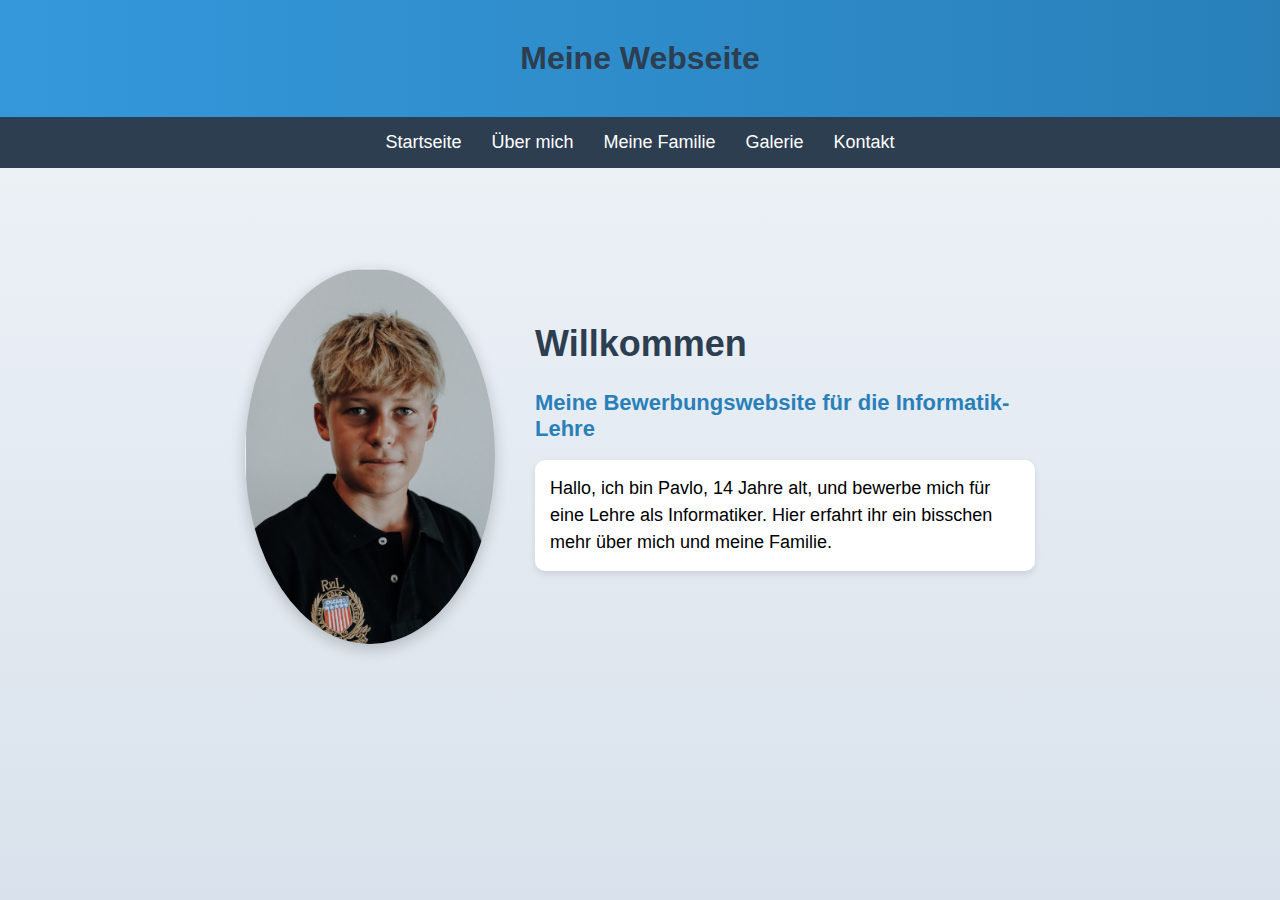
<file: index.html>
<!DOCTYPE html>
<html lang="de">
<head>
    <meta charset="UTF-8">
    <title>Pavlo – Startseite</title>
    <link rel="stylesheet" href="style.css">
</head>
<body>
<header class="site-header">
    <h1>Meine Webseite</h1>
</header>
<nav>
    <ul class="navbar">
        <li><a href="index.html">Startseite</a></li>
        <li><a href="about.html">Über mich</a></li>
        <li><a href="family.html">Meine Familie</a></li>
        <li><a href="gallery.html">Galerie</a></li>
        <li><a href="contact.html">Kontakt</a></li>
    </ul>
</nav>

<main>
     <div class="intro-container">
        
        <div class="profile">
            <img src="image/MyFoto.png" alt="Pavlo" class="profile-pic">
        </div>

      
        <div class="intro-text">
            <h1>Willkommen</h1>
            <h2>Meine Bewerbungswebsite für die Informatik-Lehre</h2>
            <p>
                Hallo, ich bin Pavlo, 14 Jahre alt, und bewerbe mich für eine Lehre als Informatiker.
                Hier erfahrt ihr ein bisschen mehr über mich und meine Familie.
            </p>
     </div>
</body>
</html>
</file>
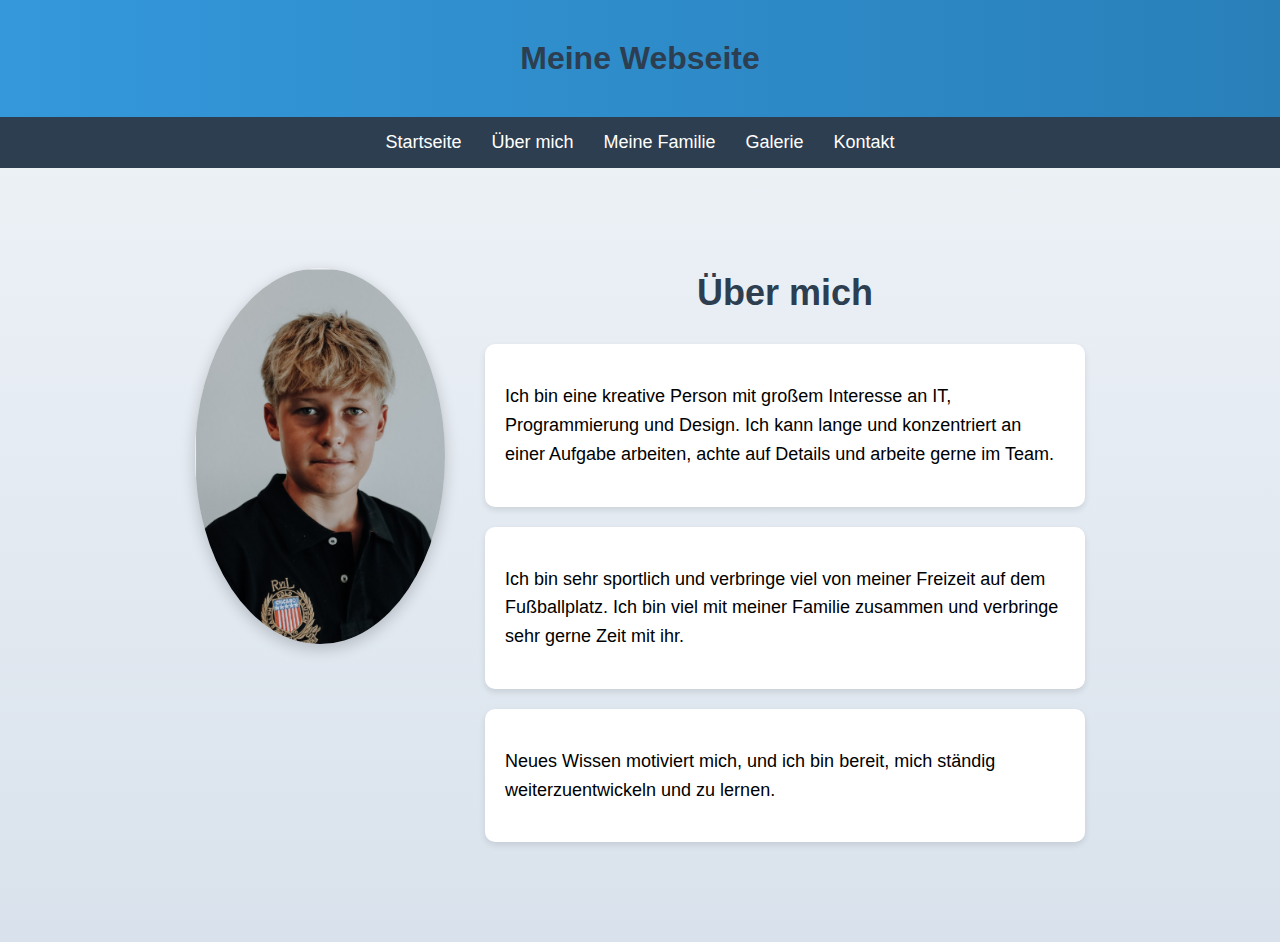
<file: about.html>
<!DOCTYPE html>
<html lang="de">
<head>
    <meta charset="UTF-8">
    <title>Über mich</title>
    <link rel="stylesheet" href="style.css">
</head>
<body>
<header class="site-header">
    <h1>Meine Webseite</h1>
</header>
<nav>
    <ul class="navbar">
      <li><a href="index.html">Startseite</a></li>
        <li><a href="about.html">Über mich</a></li>
        <li><a href="family.html">Meine Familie</a></li>
        <li><a href="gallery.html">Galerie</a></li>
        <li><a href="contact.html">Kontakt</a></li>
    </ul>
</nav>

<main>
    <div class="about-container">
        
        <div class="profile">
            <img src="image/MyFoto.png" alt="Pavlo" class="profile-pic">
        </div>

      
        <div class="about-text">
            <h1>Über mich</h1>

            <div class="about-card">
                <p>
                    Ich bin eine kreative Person mit großem Interesse an IT, Programmierung und Design. 
                    Ich kann lange und konzentriert an einer Aufgabe arbeiten, achte auf Details und arbeite gerne im Team.
                </p>
            </div>

            <div class="about-card">
                <p>
                    Ich bin sehr sportlich und verbringe viel von meiner Freizeit auf dem Fußballplatz.
                    Ich bin viel mit meiner Familie zusammen und verbringe sehr gerne Zeit mit ihr.
                </p>
            </div>

            <div class="about-card">
                <p>
                    Neues Wissen motiviert mich, und ich bin bereit, mich ständig weiterzuentwickeln und zu lernen.
                </p>
            </div>
        </div>
    </div>
</main>

</body>
</html>
</file>
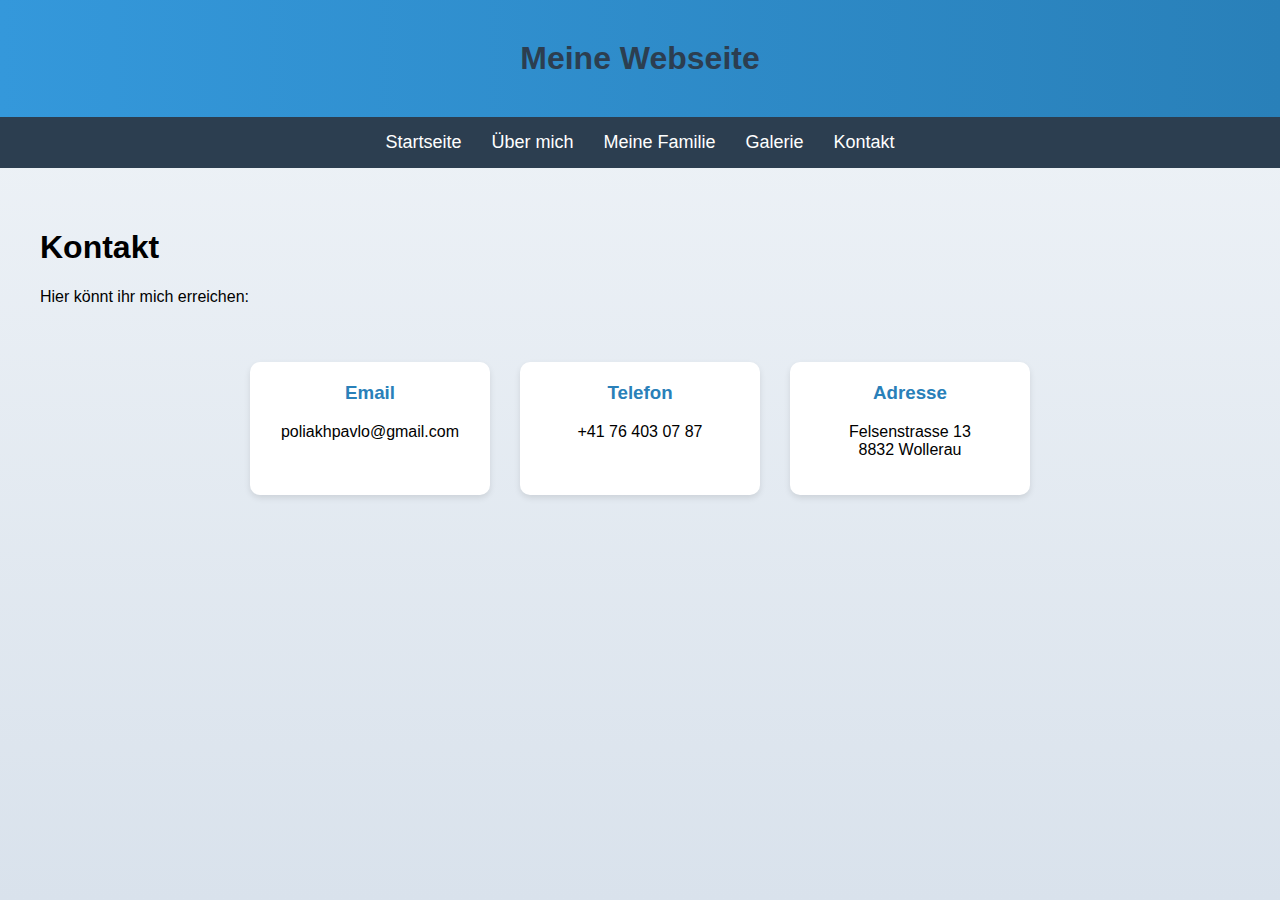
<file: contact.html>
<!DOCTYPE html>
<html lang="de">
<head>
    <meta charset="UTF-8">
    <title>Kontakt</title>
    <link rel="stylesheet" href="style.css">
</head>
<body>
<header class="site-header">
    <h1>Meine Webseite</h1>
</header>
<nav>
    <ul class="navbar">
        <li><a href="index.html">Startseite</a></li>
        <li><a href="about.html">Über mich</a></li>
        <li><a href="family.html">Meine Familie</a></li>
        <li><a href="gallery.html">Galerie</a></li>
        <li><a href="contact.html">Kontakt</a></li>
    </ul>
</nav>

<main>
    <h1>Kontakt</h1>
    <p>Hier könnt ihr mich erreichen:</p>

    <div class="contact-container">
        <div class="contact-card">
            <h3>Email</h3>
            <p>poliakhpavlo@gmail.com</p>
        </div>

        <div class="contact-card">
            <h3>Telefon</h3>
            <p>+41 76 403 07 87</p>
        </div>

        <div class="contact-card">
            <h3>Adresse</h3>
            <p>Felsenstrasse 13<br>8832 Wollerau</p>
        </div>
    </div>
</main>

</body>
</html>
</file>
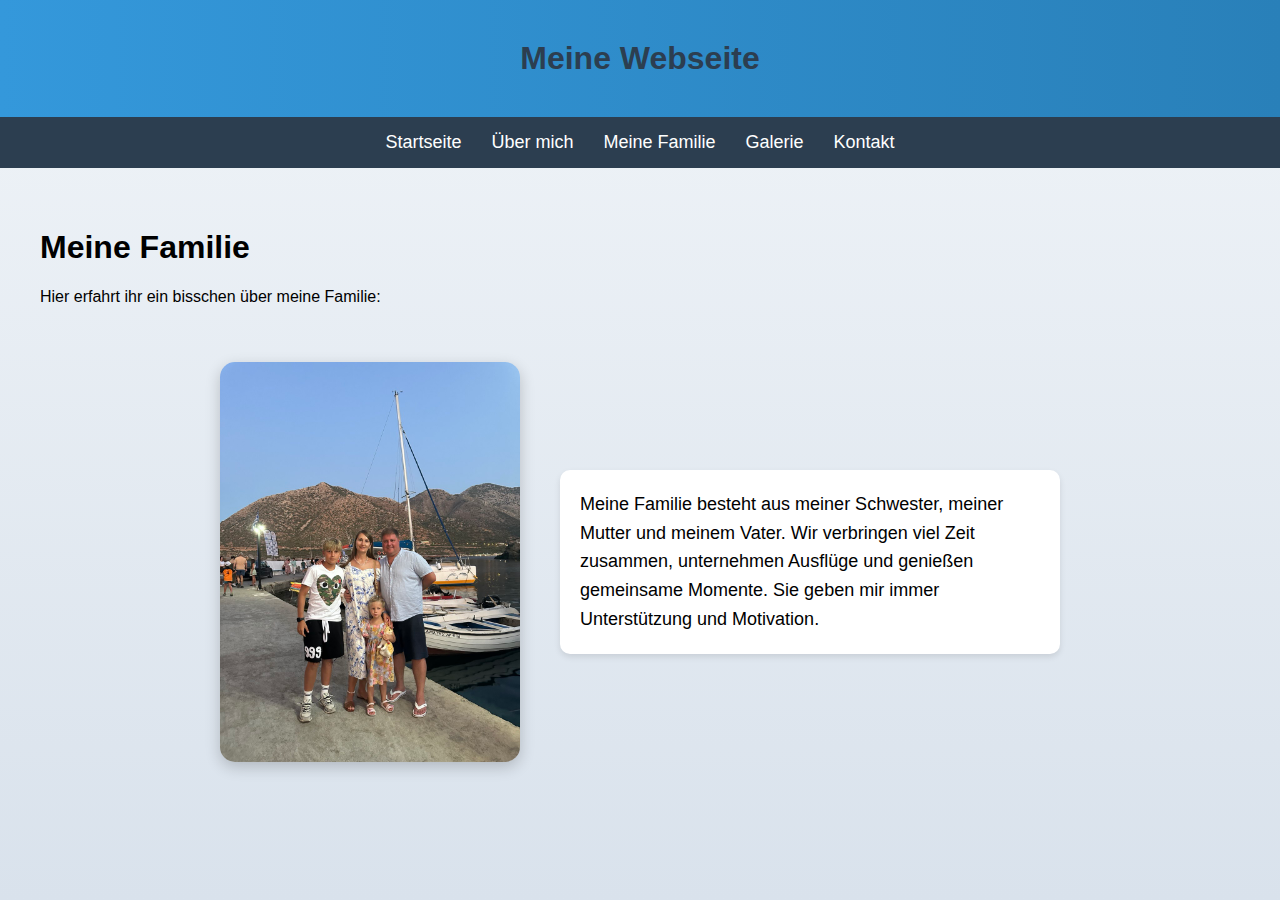
<file: family.html>
<!DOCTYPE html>
<html lang="de">
<head>
    <meta charset="UTF-8">
    <title>Über mich</title>
    <link rel="stylesheet" href="style.css">
</head>
<body>
<header class="site-header">
    <h1>Meine Webseite</h1>
</header>
<nav>
    <ul class="navbar">
        <li><a href="index.html">Startseite</a></li>
        <li><a href="about.html">Über mich</a></li>
        <li><a href="family.html">Meine Familie</a></li>
        <li><a href="gallery.html">Galerie</a></li>
        <li><a href="contact.html">Kontakt</a></li>
    </ul>
</nav>

<main>
    <h1>Meine Familie</h1>
    <p>Hier erfahrt ihr ein bisschen über meine Familie:</p>

    <div class="family-container">
        <img src="image/foto1.jpg" alt="Meine Familie" class="family-pic">

        <div class="family-text">
            <p>
                Meine Familie besteht aus meiner Schwester, meiner Mutter und meinem Vater. Wir verbringen viel Zeit zusammen, unternehmen Ausflüge 
und genießen gemeinsame Momente. Sie geben mir immer Unterstützung und Motivation.
            </p>
        </div>
    </div>
</main>

</body>
</html>
</file>
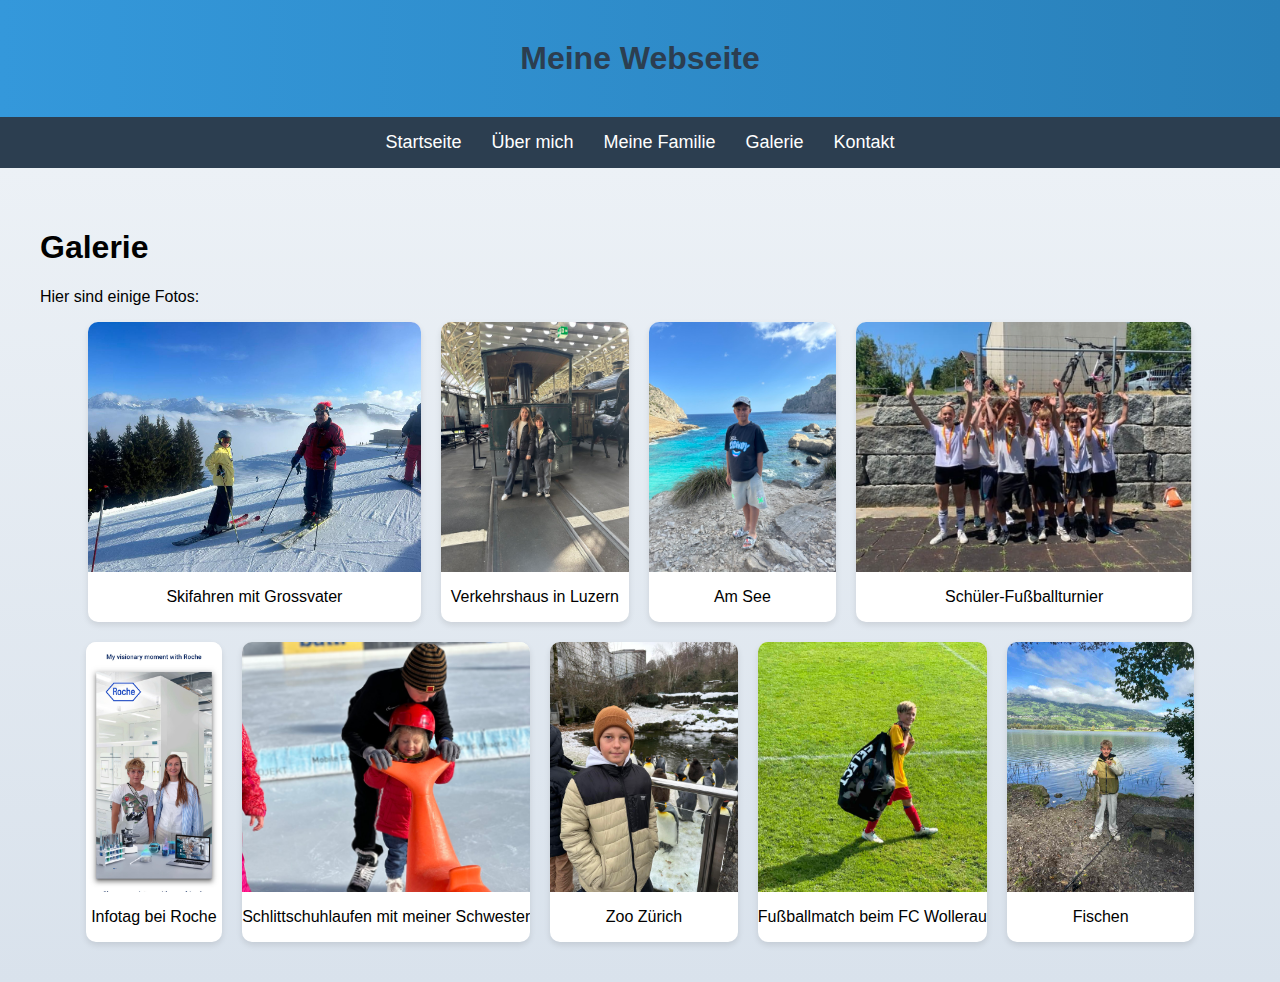
<file: gallery.html>
<!DOCTYPE html>
<html lang="de">
<head>
    <meta charset="UTF-8">
    <title>Gallery</title>
    <link rel="stylesheet" href="style.css">
</head>
<body>
<header class="site-header">
    <h1>Meine Webseite</h1>
</header>
<nav>
    <ul class="navbar">
        <li><a href="index.html">Startseite</a></li>
        <li><a href="about.html">Über mich</a></li>
        <li><a href="family.html">Meine Familie</a></li>
        <li><a href="gallery.html">Galerie</a></li>
        <li><a href="contact.html">Kontakt</a></li>
        
    </ul>
</nav>

<main>
    <h1>Galerie</h1>
    <p>Hier sind einige Fotos:</p>

    <div class="gallery">
        <div class="gallery-item">
            <img src="image/foto2.jpg" alt="Foto 2">
            <p>Skifahren mit Grossvater</p>
        </div>
       
        <div class="gallery-item">
            <img src="image/foto4.jpg" alt="Foto 4">
            <p>Verkehrshaus in Luzern</p>
        </div>
        <div class="gallery-item">
            <img src="image/foto5.jpg" alt="Foto 5">
            <p>Am See</p>
        </div>
        <div class="gallery-item">
            <img src="image/foto6..PNG" alt="Foto 6">
            <p>Schüler-Fußballturnier</p>
        </div>
        <div class="gallery-item">
            <img src="image/foto7.jpg" alt="Foto 7">
            <p>Infotag bei Roche</p>
        </div>
 <div class="gallery-item">
            <img src="image/foto8.jpg" alt="Foto 8">
            <p>Schlittschuhlaufen mit meiner Schwester</p>
        </div>
      <div class="gallery-item">
            <img src="image/foto9.jpg" alt="Foto 9">
            <p>Zoo Zürich</p>
        </div>
        <div class="gallery-item">
            <img src="image/foto10.jpg" alt="Foto 10">
            <p>Fußballmatch beim FC Wollerau</p>
        </div>
        <div class="gallery-item">
            <img src="image/Foto12.jpg" alt="Foto 11">
            <p>Fischen</p>
        </div>
    </div>
</main>

</body>
</html>
</file>
<file: style.css>
body {
    margin: 0;
    font-family: Arial, sans-serif;
    min-height: 100vh; 
    background: linear-gradient(to bottom, #f0f4f8, #d9e2ec); /* hellblau zu hellgrau */
}

.navbar {
    list-style: none;
    display: flex;
    justify-content: center;
    gap: 30px;
    background-color: #2c3e50;
    padding: 15px;
    margin: 0;
}
.navbar li a {
    color: white;
    text-decoration: none;
    font-size: 18px;
}

.navbar li a:hover {
    text-decoration: underline;
}

main {
    padding: 40px;
}

.site-header {
    text-align: center;
    background: linear-gradient(to right, #3498db, #2980b9); /* Blau Verlauf horizontal */
    color: white;
    padding: 40px 0;
    box-shadow: 0 4px 6px rgba(0,0,0,0.1);
}

.site-header h1 {
    margin: 0;
    color: #2c3e50;
    font-size: 32px;
}

.gallery {
    display: flex;
    flex-wrap: wrap;
    gap: 20px;
    justify-content: center;
}

.gallery-item img {
    width: 100%;      
    height: 250px;     
    object-fit: cover; 
    display: block;
}

.gallery-item {
    background-color: white;
    border-radius: 10px;
    overflow: hidden; 
    box-shadow: 0 3px 6px rgba(0,0,0,0.1);
    text-align: center;
    transition: transform 0.3s, box-shadow 0.3s;
}
.gallery-item:hover {
    transform: translateY(-5px);
    box-shadow: 0 8px 15px rgba(0,0,0,0.2);
}
.profile-pic {
    width: 150px;
    border-radius: 50%;
    display: block;
    margin: 20px auto;
}
.intro-container {
    display: flex;
    align-items: center;
    justify-content: center;
    gap: 40px; 
    flex-wrap: wrap; 
    padding: 40px 20px;
}


.profile-pic {
    width: 250px; 
    height: auto;
    border-radius: 50%;
    box-shadow: 0 5px 15px rgba(0,0,0,0.2);
}


.intro-text {
    max-width: 500px;
}

.intro-text h1 {
    margin-top: 0;
    font-size: 36px;
    color: #2c3e50;
}

.intro-text h2 {
    font-size: 22px;
    color: #2980b9;
    margin-top: 10px;
}

.intro-text p {
    font-size: 18px;
    line-height: 1.5;
    background-color: white;
    padding: 15px;
    border-radius: 10px;
    box-shadow: 0 3px 6px rgba(0,0,0,0.1);
    margin-top: 15px;
}
.about-container {
    display: flex;
    align-items: flex-start;
    gap: 40px;
    flex-wrap: wrap;
    padding: 40px 20px;
    justify-content: center;
}


.profile-pic {
    width: 250px;
    height: auto;
    border-radius: 50%;
    box-shadow: 0 5px 15px rgba(0,0,0,0.2);
}


.about-text {
    max-width: 600px;
}


.about-text h1 {
    font-size: 36px;
    color: #2c3e50;
    margin-bottom: 30px;
    text-align: center; 
}


.about-card {
    background-color: white;
    padding: 20px;
    margin-bottom: 20px;
    border-radius: 10px;
    box-shadow: 0 3px 6px rgba(0,0,0,0.1);
    font-size: 18px;
    line-height: 1.6;
}
.contact-container {
    display: flex;
    justify-content: center;
    gap: 30px;
    flex-wrap: wrap;
    padding: 40px 20px;
}


.contact-card {
    background-color: white;
    padding: 20px;
    border-radius: 10px;
    box-shadow: 0 3px 6px rgba(0,0,0,0.1);
    min-width: 200px;
    text-align: center;
    transition: transform 0.3s, box-shadow 0.3s;
}

.contact-card h3 {
    margin-top: 0;
    color: #2980b9;
}

.contact-card:hover {
    transform: translateY(-5px);
    box-shadow: 0 8px 15px rgba(0,0,0,0.2);
}
.family-container {
    display: flex;
    align-items: center;
    gap: 40px;
    flex-wrap: wrap;
    padding: 40px 20px;
    justify-content: center;
}


.family-pic {
    width: 300px; 
    height: auto;
    border-radius: 15px;
    box-shadow: 0 5px 15px rgba(0,0,0,0.2);
}


.family-text {
    max-width: 500px;
}

.family-text p {
    background-color: white;
    padding: 20px;
    border-radius: 10px;
    box-shadow: 0 3px 6px rgba(0,0,0,0.1);
    font-size: 18px;
    line-height: 1.6;
}
</file>
